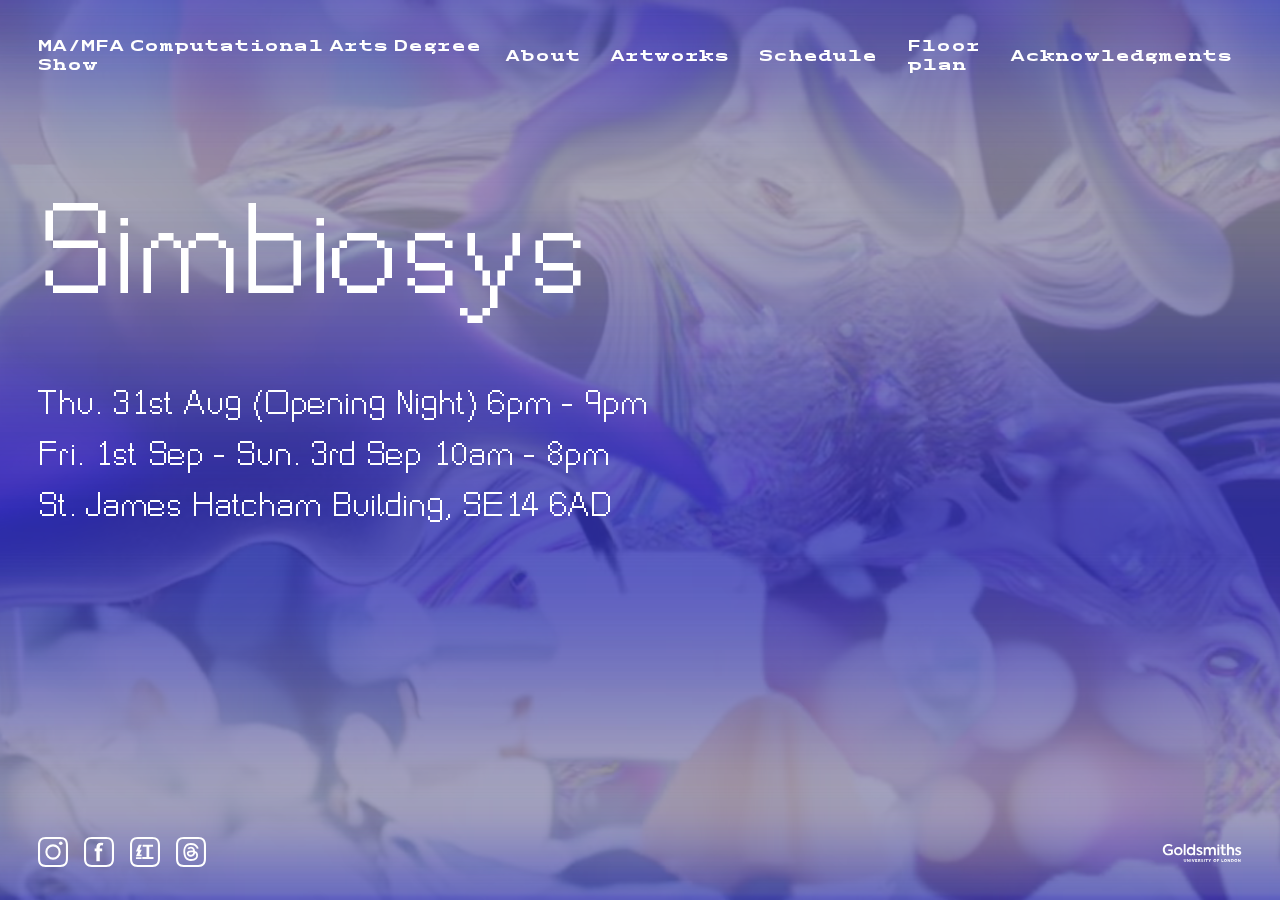
<file: index.html>
<!DOCTYPE html>
<html lang="en">
<head>
    <meta charset="UTF-8">
    <meta http-equiv="X-UA-Compatible" content="IE=edge">
    <meta name="viewport" content="width=device-width, initial-scale=1.0">
    <link rel="stylesheet" href="./css/style.css">
    <link rel="icon" type="image/x-icon" href="./assets/images/favicon.ico">

    <title>Simbiosys — Goldsmiths Computational Arts MA/MFA Degree Show 2023</title>
    <meta name="description" content="Exhibition Website for the Goldsmiths Computational Arts MA/MFA Program 2023.">

    <meta property="og:type" content="website" />
    <meta property="og:url" content="2023.goldcomparts.com" />
    <meta property="og:title" content="Simbiosys — Goldsmiths Computational Arts MA/MFA Degree Show 2023" />
    <meta property="og:locale" content="en_GB" />
    <meta property="og:description"
        content="Exhibition Website for the Goldsmiths Computational Arts MA/MFA Program 2023."
        content="./assets/images/ins-feed.jpg" />

    <meta name="twitter:card" content="summary_large_image" />
    <meta name="twitter:url" content="2023.goldcomparts.com" />
    <meta name="twitter:title" content="Simbiosys — Goldsmiths Computational Arts MA/MFA Degree Show 2023" />
    <meta name="twitter:description"
        content="Exhibition Website for the Goldsmiths Computational Arts MA/MFA Program 2023." />
    <meta name="twitter:image" content="./assets/images/ins-feed.jpg" />
</head>
<body class="homepage">
    <div id="background">
        <video autoplay loop muted playsinline id="video">
            <source src="./assets/videos/bg.webm" type="video/webm"/>
            <source src="./assets/videos/bg.mp4" type="video/mp4">
        </video>
        <img src="./assets/images/bg.jpeg" alt="" id="poster">
    </div>

    <header>
        <a href="./" id="nav-title">MA/MFA Computational Arts Degree Show</a>
        <img src="./assets/images/web-icon_menu.svg" alt="" class="nav-icon show" id="menu">
        <img src="./assets/images/web-icon_close.svg" alt="" class="nav-icon" id="close">
        <nav class="" id="nav">
            <a href="./about">About</a>
            <a href="https://sites.gold.ac.uk/ma-mfa-computationalarts/category/2023/" target="_blank">Artworks</a>
            <a href="./schedule">Schedule</a>
            <a href="./floor-plan">Floor plan</a>
            <a href="./acknowledgments">Acknowledgments</a>
        </nav>
    </header>


    <main>
        <h1 class="title">Simbiosys</h1>
        <p>
            <span>Thu. 31st Aug (Opening Night)</span>
            <span>6pm - 9pm</span>
        </p>
        <p>
            <span>Fri. 1st Sep - Sun. 3rd Sep</span>
            <span>10am - 8pm</span>
        </p>
        <p>St. James Hatcham Building, SE14 6AD</p>
    </main>


    <footer>
        <div id="link-icon">
            <a href="https://www.instagram.com/goldsmithscomparts"><img src="./assets/images/web-icon_ins.svg"
                    alt=""></a>
            <a href="https://www.facebook.com/goldsmithscomparts"><img src="./assets/images/web-icon_fb.svg" alt=""></a>
            <a href="https://www.xiaohongshu.com/user/profile/64930f900000000010037fdb"><img
                    src="./assets/images/web-icon_red.svg" alt=""></a>
            <a href="https://www.threads.net/@goldsmithscomparts"><img src="./assets/images/web-icon_thread.svg"
                    alt=""></a>
        </div>

        <img src="./assets/images/goldsmiths-logo.svg" alt="" id="goldsmiths-logo">
    </footer>

</body>
<script src="./js/main.js"></script>

</html>
</file>
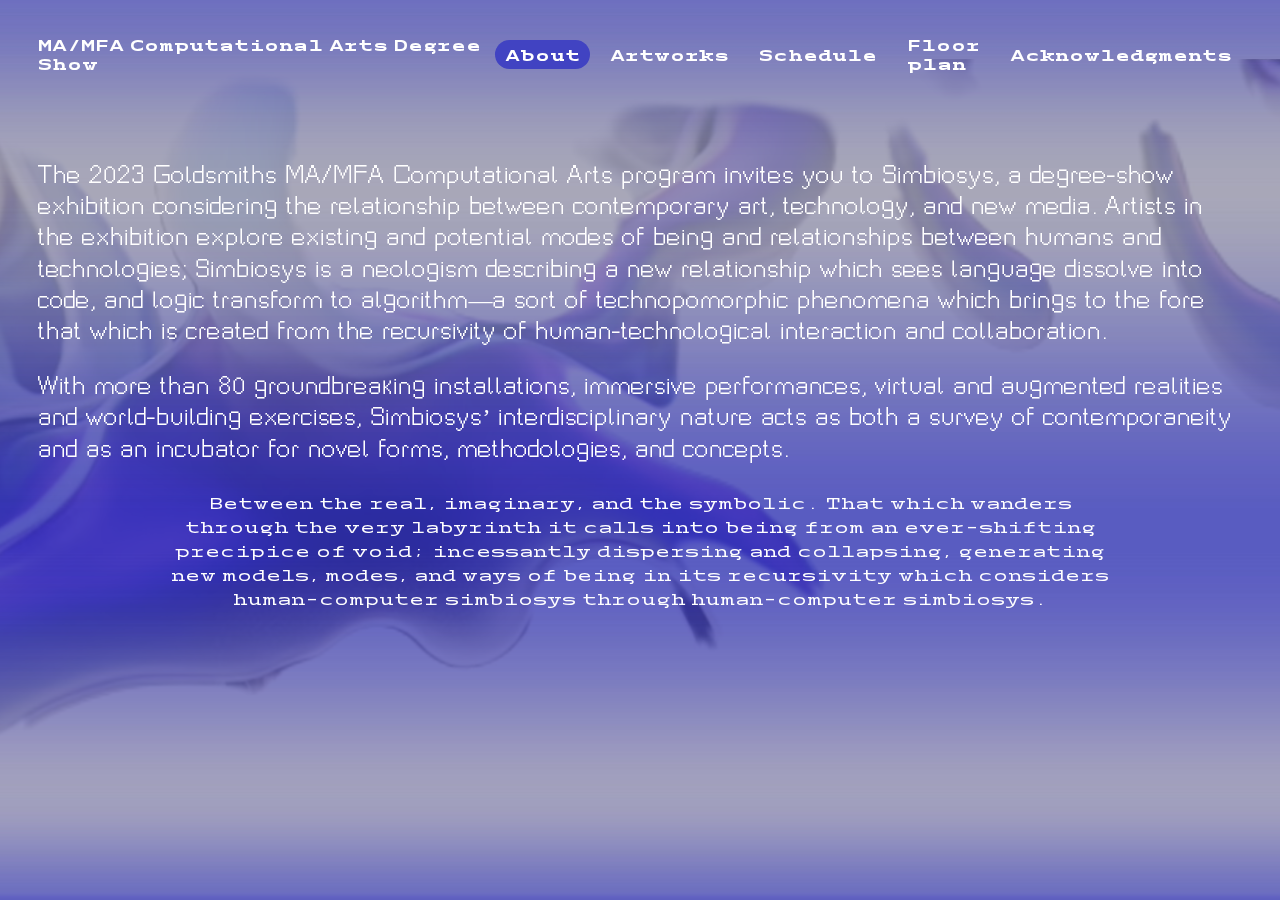
<file: about/index.html>
<!DOCTYPE html>
<html lang="en">
<head>
    <meta charset="UTF-8">
    <meta http-equiv="X-UA-Compatible" content="IE=edge">
    <meta name="viewport" content="width=device-width, initial-scale=1.0">
    <title>About</title>
    <link rel="stylesheet" href="../css/style.css">
    <link rel="icon" type="image/x-icon" href="../assets/images/favicon.ico">
</head>
<body class="subpage about">
    <div id="background">
        <video autoplay loop muted playsinline id="video" poster="../assets/images/creature-1.jpg">
            <source src="../assets/videos/creature-1.webm" type="video/webm"/>
            <source src="../assets/videos/creature-1.mp4" type="video/mp4">
        </video>
        <img src="../assets/images/bg.jpeg" alt="" id="poster">
    </div>
    <header>
        <a href="../" id="nav-title">MA/MFA Computational Arts Degree Show</a>
        <img src="../assets/images/web-icon_menu.svg" alt="" class="nav-icon show" id="menu">
        <img src="../assets/images/web-icon_close.svg" alt="" class="nav-icon" id="close">
        <nav class="" id="nav">
            <a href="../about" class="active">About</a>
            <a href="https://sites.gold.ac.uk/ma-mfa-computationalarts/category/2023/" target="_blank">Artworks</a>
            <a href="../schedule">Schedule</a>
            <a href="../floor-plan">Floor plan</a>
            <a href="../acknowledgments">Acknowledgments</a>
        </nav>
    </header>

    <main>
        <p>
            The 2023 Goldsmiths MA/MFA Computational Arts program invites you to Simbiosys, a degree-show exhibition
            considering
            the
            relationship between contemporary art, technology, and new media. Artists in the exhibition explore existing
            and
            potential modes of being and relationships between humans and technologies; Simbiosys is a neologism
            describing a
            new
            relationship which sees language dissolve into code, and logic transform to algorithm—a sort of
            technopomorphic
            phenomena which brings to the fore that which is created from the recursivity of human-technological
            interaction and
            collaboration.
        </p>
        <p>
            With more than 80 groundbreaking installations, immersive performances, virtual and augmented realities and
            world-building exercises, Simbiosys’ interdisciplinary nature acts as both a survey of contemporaneity and
            as an
            incubator for novel forms, methodologies, and concepts.
        </p>
        <p class="center" id="poem">
            Between the real, imaginary, and the symbolic. That which wanders through the very labyrinth it calls into
            being
            from an ever-shifting precipice of void; incessantly dispersing and collapsing, generating new models,
            modes, and ways of
            being in its recursivity which considers human-computer simbiosys through human-computer simbiosys.
        </p>
    </main>
</body>
<script src="../js/main.js"></script>
</html>
</file>
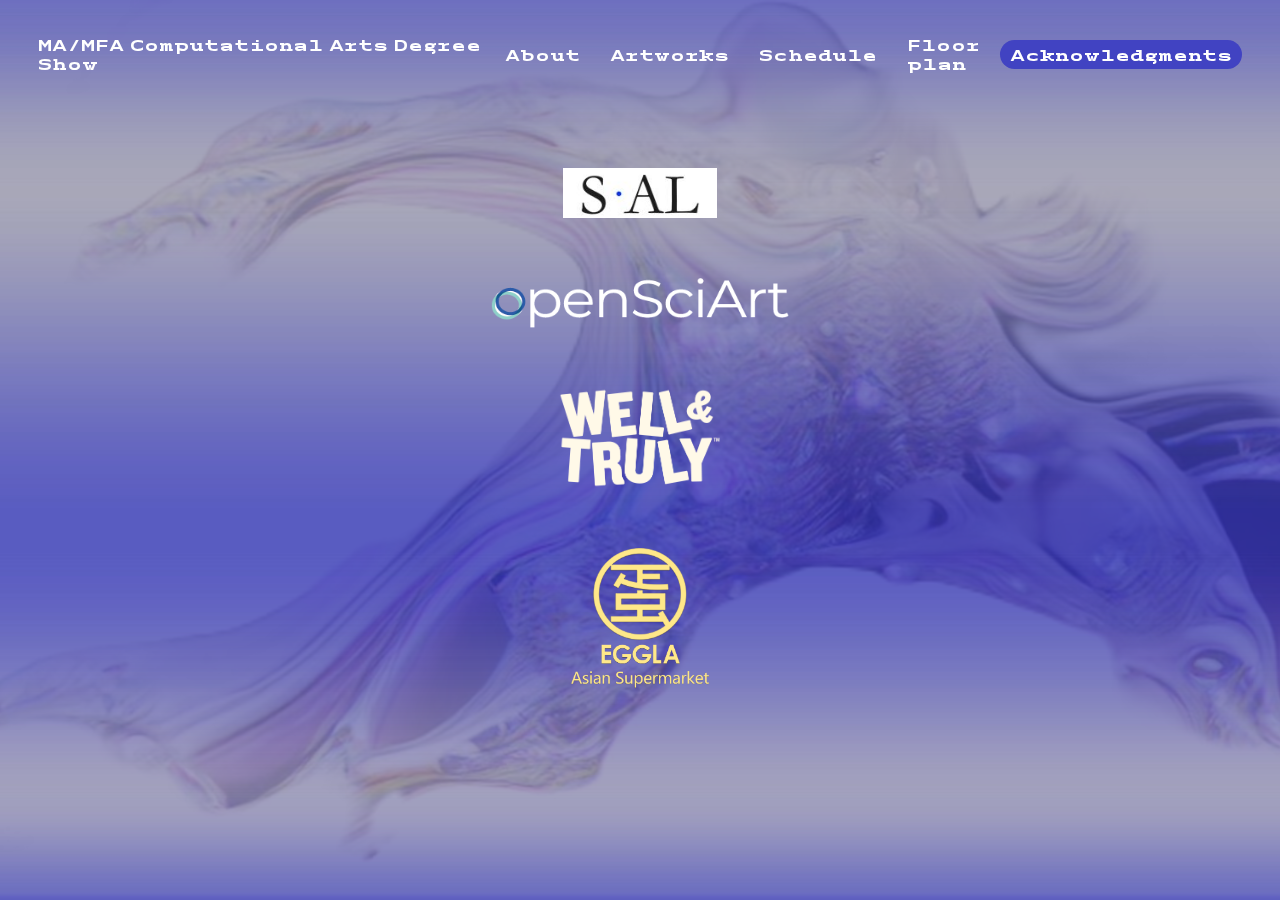
<file: acknowledgments/index.html>
<!DOCTYPE html>
<html lang="en">
<head>
    <meta charset="UTF-8">
    <meta http-equiv="X-UA-Compatible" content="IE=edge">
    <meta name="viewport" content="width=device-width, initial-scale=1.0">
    <title>Acknowledgments</title>
    <link rel="stylesheet" href="../css/style.css">
    <link rel="icon" type="image/x-icon" href="../assets/images/favicon.ico">
</head>
<body class="subpage acknowledgments">
    <div id="background">
        <video autoplay loop muted playsinline id="video" poster="../assets/images/creature-2.jpg">
            <source src="../assets/videos/creature-2.webm" type="video/webm"/>
            <source src="../assets/videos/creature-2.mp4" type="video/mp4">
        </video>
        <img src="../assets/images/bg.jpeg" alt="" id="poster">
    </div>
    <header>
        <a href="../" id="nav-title">MA/MFA Computational Arts Degree Show</a>
        <img src="../assets/images/web-icon_menu.svg" alt="" class="nav-icon show" id="menu">
        <img src="../assets/images/web-icon_close.svg" alt="" class="nav-icon" id="close">
        <nav id="nav">
            <a href="../about">About</a>
            <a href="https://sites.gold.ac.uk/ma-mfa-computationalarts/category/2023/" target="_blank">Artworks</a>
            <a href="../schedule">Schedule</a>
            <a href="../floor-plan">Floor plan</a>
            <a href="../acknowledgments"  class="active">Acknowledgments</a>
        </nav>
    </header>
    <main>
        <section class="img-container">
            <img src="../assets/images/SAL-Logo.JPG" alt="">
            <img src="../assets/images/opensciart-white.png" alt="">
            <img src="../assets/images/W&T_Logo.png" alt="" id="wt-logo">
            <img src="../assets/images/eggla-logo.png" alt="" id="eggla-logo">
            <!-- update everything in here -->
        </section>
    </main>
</body>
<script src="../js/main.js"></script>
</html>
</file>
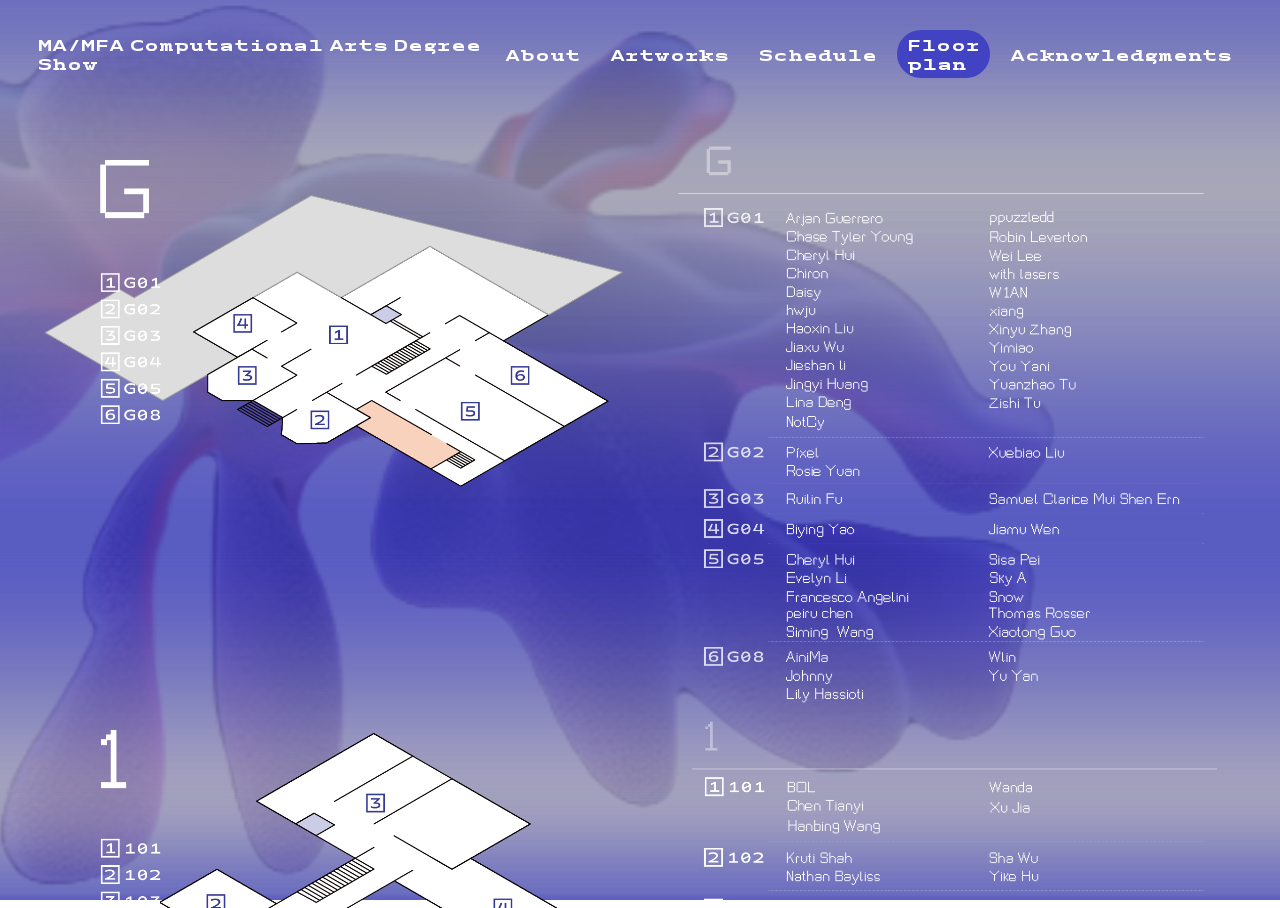
<file: floor-plan/index.html>
<!DOCTYPE html>
<html lang="en">
<head>
    <meta charset="UTF-8">
    <meta http-equiv="X-UA-Compatible" content="IE=edge">
    <meta name="viewport" content="width=device-width, initial-scale=1.0">
    <title>Floor Plan</title>
    <link rel="stylesheet" href="../css/style.css">
    <link rel="icon" type="image/x-icon" href="../assets/images/favicon.ico">
</head>
<body class="subpage floor-plan">
    <div id="background">
        <video autoplay loop muted playsinline id="video" poster="../assets/images/creature-4.jpg">
            <source src="../assets/videos/creature-4.webm" type="video/webm" />
            <source src="../assets/videos/creature-4.mp4" type="video/mp4">
        </video>
        <img src="../assets/images/bg.jpeg" alt="" id="poster">
    </div>
    <header>
        <a href="../" id="nav-title">MA/MFA Computational Arts Degree Show</a>
        <img src="../assets/images/web-icon_menu.svg" alt="" class="nav-icon show" id="menu">
        <img src="../assets/images/web-icon_close.svg" alt="" class="nav-icon" id="close">
        <nav id="nav">
            <a href="../about">About</a>
            <a href="https://sites.gold.ac.uk/ma-mfa-computationalarts/category/2023/" target="_blank">Artworks</a>
            <a href="../schedule">Schedule</a>
            <a href="../floor-plan" class="active">Floor plan</a>
            <a href="../acknowledgments">Acknowledgments</a>
        </nav>
    </header>
    <main>
        <div class="flex-col">
            <div class="flex-row">
                <img src="../assets/images/floor-plan-map-0.png" alt="">
                <img src="../assets/images/floor-plan-name-0.png" alt="">
            </div>
            <div class="flex-row">
                <img src="../assets/images/floor-plan-map-1.png" alt="">
                <img src="../assets/images/floor-plan-name-1.png" alt="">
            </div>
            <div class="flex-row">
                <img src="../assets/images/floor-plan-map-2.png" alt="">
                <img src="../assets/images/floor-plan-name-2.png" alt="">
            </div>
            <div class="flex-row">
                <img src="../assets/images/floor-plan-map-3.png" alt="">
                <img src="../assets/images/floor-plan-name-3.png" alt="">
            </div>
        </div>
    </main>
</body>
<script src="../js/main.js"></script>
</html>
</file>
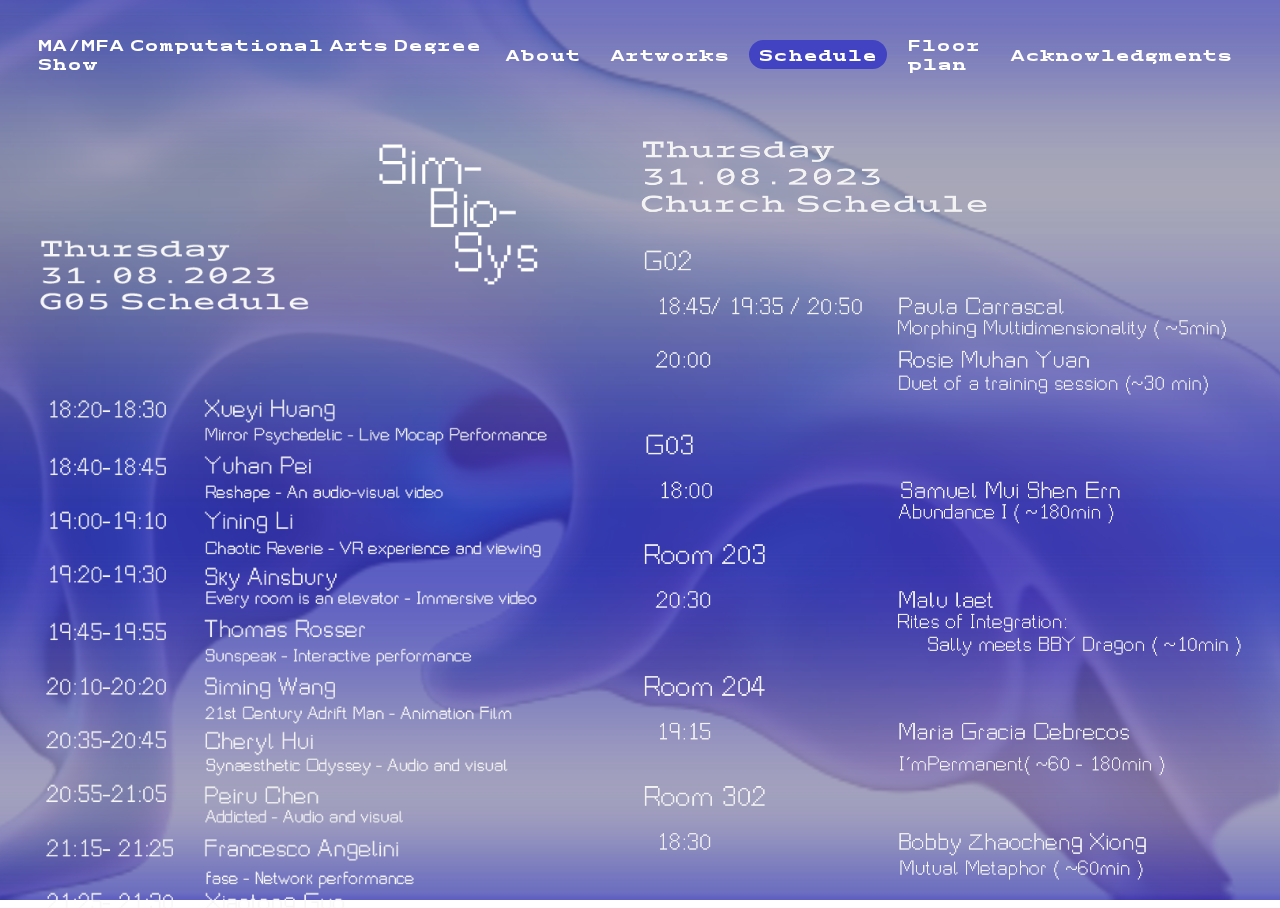
<file: schedule/index.html>
<!DOCTYPE html>
<html lang="en">
<head>
    <meta charset="UTF-8">
    <meta http-equiv="X-UA-Compatible" content="IE=edge">
    <meta name="viewport" content="width=device-width, initial-scale=1.0">
    <title>Schedule</title>
    <link rel="stylesheet" href="../css/style.css">   
    <link rel="icon" type="image/x-icon" href="../assets/images/favicon.ico">
</head>
<body class="subpage schedule">
    <div id="background">
        <video autoplay loop muted playsinline id="video" poster="../assets/images/creature-3.jpg">
            <source src="../assets/videos/creature-3.webm" type="video/webm" />
            <source src="../assets/videos/creature-3.mp4" type="video/mp4">
        </video>
        <img src="../assets/images/bg.jpeg" alt="" id="poster">
    </div>
    <header>
        <a href="../" id="nav-title">MA/MFA Computational Arts Degree Show</a>
        <img src="../assets/images/web-icon_menu.svg" alt="" class="nav-icon show" id="menu">
        <img src="../assets/images/web-icon_close.svg" alt="" class="nav-icon" id="close">
        <nav id="nav">
            <a href="../about">About</a>
            <a href="https://sites.gold.ac.uk/ma-mfa-computationalarts/category/2023/" target="_blank">Artworks</a>
            <a href="../schedule" class="active">Schedule</a>
            <a href="../floor-plan">Floor plan</a>
            <a href="../acknowledgments">Acknowledgments</a>
        </nav>
    </header>
    <main>
        <div class="flex-col">
            <div class="flex-row">
                <img src="../assets/images/G05-Thursday.png" alt="">
                <img src="../assets/images/Church-OpeningNight-XBackground.png" alt="">
            </div>
            <div class="flex-row">
                <img src="../assets/images/G05-Friday.png" alt="">
                <img src="../assets/images/Church-0901-XBackground.png" alt="">
            </div>
            <div class="flex-row">
                <img src="../assets/images/G05-saturday.png" alt="">
                <img src="../assets/images/Church-0209-XBackground.png" alt="">
            </div>
            <div class="flex-row">
                <img src="../assets/images/G05-sunday.png" alt="">
                <img src="../assets/images/Church-0309-XBackground.png" alt="">
            </div>
        </div>
    </main>
</body>
<script src="../js/main.js"></script>
</html>
</file>
<file: css/style.css>
@font-face {
    font-family: PixdorTwo;
    src: url(../assets/fonts/PixdorTwo.ttf);
}

@font-face {
    font-family: Flynnmomo;
    src: url(../assets/fonts/Flynnmono.ttf);
}

* {
    box-sizing: border-box;
    color: white;
}

html,
body {
    margin: 0;
    width: 100%;
    height: 100%;
    font-family: Flynnmomo;
}

main, header, footer {
    width: 100%;
    margin: 0 auto;
    padding: 30px 3%;
}

main {
    max-height: calc(100% - 100px);
    overflow-y: scroll;
    overflow-x: hidden;
}

.center {
    text-align: center;
}

.homepage {
    color: white;
}

.homepage .title {
    font-family: PixdorTwo;
    font-size: 120px;
    font-weight: normal;
    margin: 0.5em 0;
}


.homepage p {
    font-family: PixdorTwo;
    font-size: 32px;
    margin: 0.5em 0;
}

#poster {
    width: 100%;
    height: 100%;
    object-fit: fill;
    z-index: -1;
    position: absolute;
    top: 50%;
    left: 50%;
    transform: translate(-50%, -50%);
    opacity: 0.8;
}

#video {
    width: 100%;
    height: 100%;
    object-fit: cover;
    z-index: -1;
    background-position: 50%;
    background-size: cover;
    top: 50%;
    left: 50%;
    transform: translate(-50%, -50%);
    position: absolute;
}

header {
    display: flex;
    align-items: center;
    justify-content: space-between;
}

footer {
    display: flex;
    align-items: center;
    justify-content: space-between;
    position: absolute;
    bottom: 0;
}

#link-icon img {
    width: 30px;
    margin-right: 10px;
}

nav {
    /* width: 80%; */
    display: flex;
    align-items: center;
    justify-content: end;
    /* text-transform: uppercase; */
}

nav a {
    margin-left: 10px;
    padding: 5px 10px;
    color: white;
}

a {
    text-decoration: none;
}

nav a:hover, nav a.active {
    background-color: #4143c2;
    border-radius: 30px;
}

#goldsmiths-logo {
    width: 80px;
}

.subpage-title {
    font-family: PixdorTwo;
}

.subpage.about p:not(#poem) {
    font-family: PixdorTwo;
    font-size: 24px;
    line-height: 1.3;
}

#poem {
    font-family: Flynnmomo;
    font-weight: 100;
    width: 80%;
    margin: 0 auto;
    line-height: 1.5;
}

.nav-icon {
    width: 24px;
    height: 24px;
    display: none;
}

.coming-soon {
    font-family: PixdorTwo;
    font-size: 80px;
    text-align: center;
    text-transform: uppercase;
    line-height: 1.5;
    margin-top: 60px;
}

.img-container {
    display: flex;
    flex-direction: column;
}

.img-container img {
    max-height: 50px;
    width: auto;
    margin: 30px auto;
}

#wt-logo {
    max-height: 100px;
}

#eggla-logo {
    max-height: 140px;
}

.flex-col {
    display: flex;
    flex-direction: column;
}

.flex-row {
    display: flex;
    flex-direction: row;
    align-items: flex-start;
    flex-wrap: wrap;
}

.flex-row img {
    width: 50%;
}

@media (max-width: 768px) {
    h1 {
        font-size: 100px;
    }

    nav {
        display: none;
        height: 100%;
        position: absolute;
        top: 0;
        right: 0;
        flex-direction: column;
        justify-content: flex-start;
        padding-top: 80px;
        align-items: flex-start;
        background-color: rgba(160, 160, 160, 0.9);
    }

    nav a {
        margin-bottom: 20px;
    }

    nav.show {
        display: flex;
    }

    .nav-icon#menu.show {
        display: block;
    }

    .nav-icon#close {
        display: none;
    }

    .nav-icon#close.show {
        display: block;
        z-index: 1;
    }

    #poem {
        width: 100%;
    }
}

@media (max-width: 480px) {
    .homepage .title {
        font-size: 72px;
    }

    .homepage p {
        font-size: 20px;
    }

    #nav-title {
        font-size: 12px;
        max-width: 80%;
    }

    .subpage.about p:not(#poem) {
        font-size: 18px;
    }

    #poem {
        font-size: 12px;
    }

    .coming-soon {
        font-size: 36px;
    }

    .img-container img {
        max-height: 30px;
        margin: 20px auto;
    }

    #wt-logo {
        max-height: 60px;
    }

    #eggla-logo {
        max-height: 70px;
    }

    .flex-row img {
        width: 100%;
    }

}
</file>
